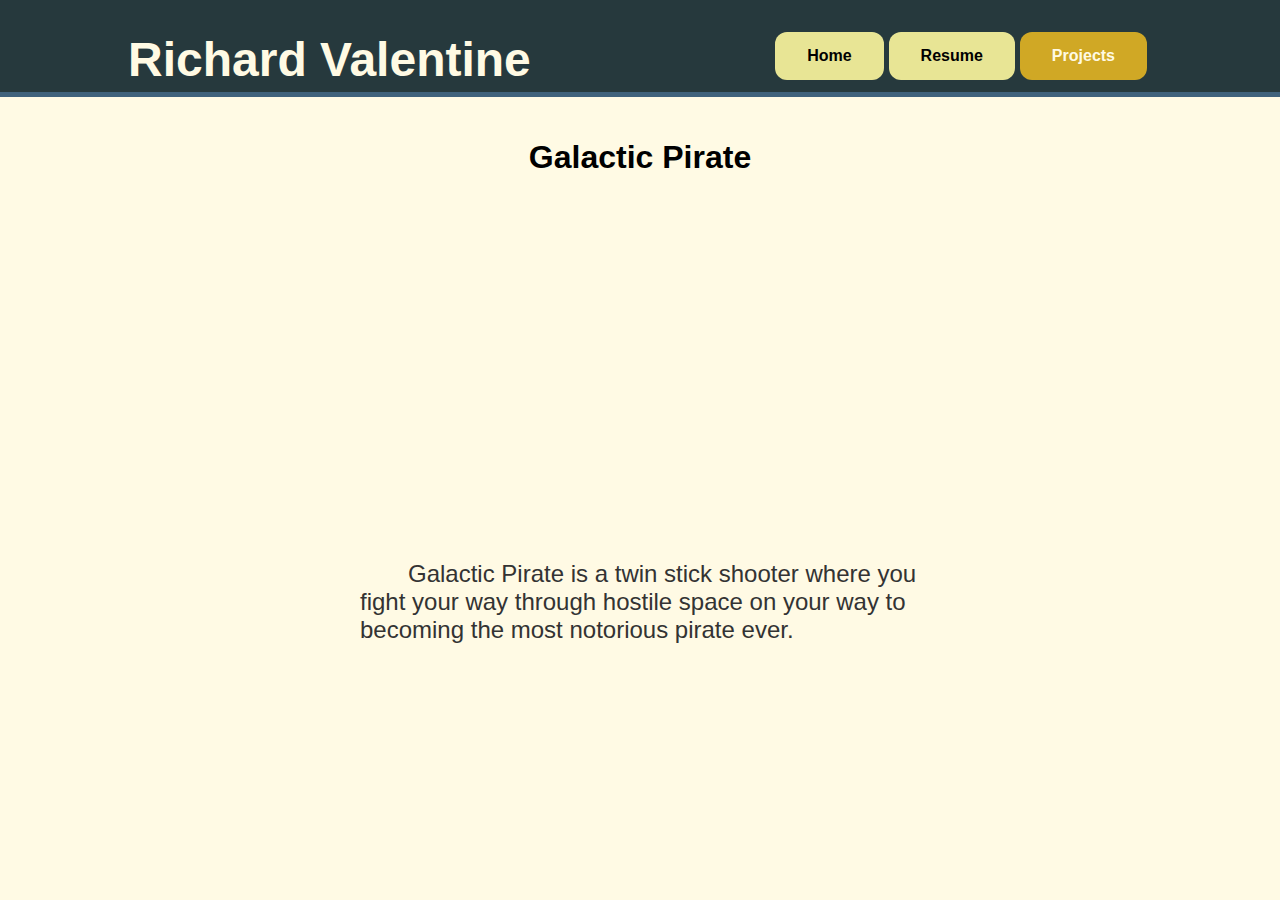
<file: galactic_pirate.html>
<!DOCTYPE html>
<html>
	<head>
		<title>Richard Valentine</title>
		<link rel="stylesheet" type="text/css" href="styles.css">
	</head>
	<div id="pageContainer">
		<div class="top">
			<div class="header">
				<h1><div class="name">Richard Valentine</div>
					<div class="buttons">
					<a href="projects.html" class="currentButton">Projects</a>
					<a href="resume.html" class="button">Resume</a>
					<a href="index.html" class="button">Home</a>
					</div>
				</h1>
			</div>
		</div>
		<div id="body">
			<div class="project">
				<h2>Galactic Pirate</h2>
				<div class="content">
					<iframe width="560" height="315" src="https://www.youtube.com/embed/aclk_M2P8Uo?si=2qyeieFBbm7MFKnm" title="YouTube video player" frameborder="0"
					allow="accelerometer; autoplay; clipboard-write; encrypted-media; gyroscope; picture-in-picture" allowfullscreen></iframe>
				</div>
				<div class="content">
					<iframe width="560" height="315" src="https://www.youtube.com/embed/BBjOeb1alQE?si=l90OHxcJmpvzgQDd" title="YouTube video player" frameborder="0"
					allow="accelerometer; autoplay; clipboard-write; encrypted-media; gyroscope; picture-in-picture" allowfullscreen></iframe>
				</div>
				<div class="infoContainer">
				<div class="information">
					<p>Galactic Pirate is a twin stick shooter where you fight your way through hostile space on your way to becoming the most notorious pirate ever.</p>
				</div>
				</div>
			</div>
		</div>
	</div>
</html>
</file>
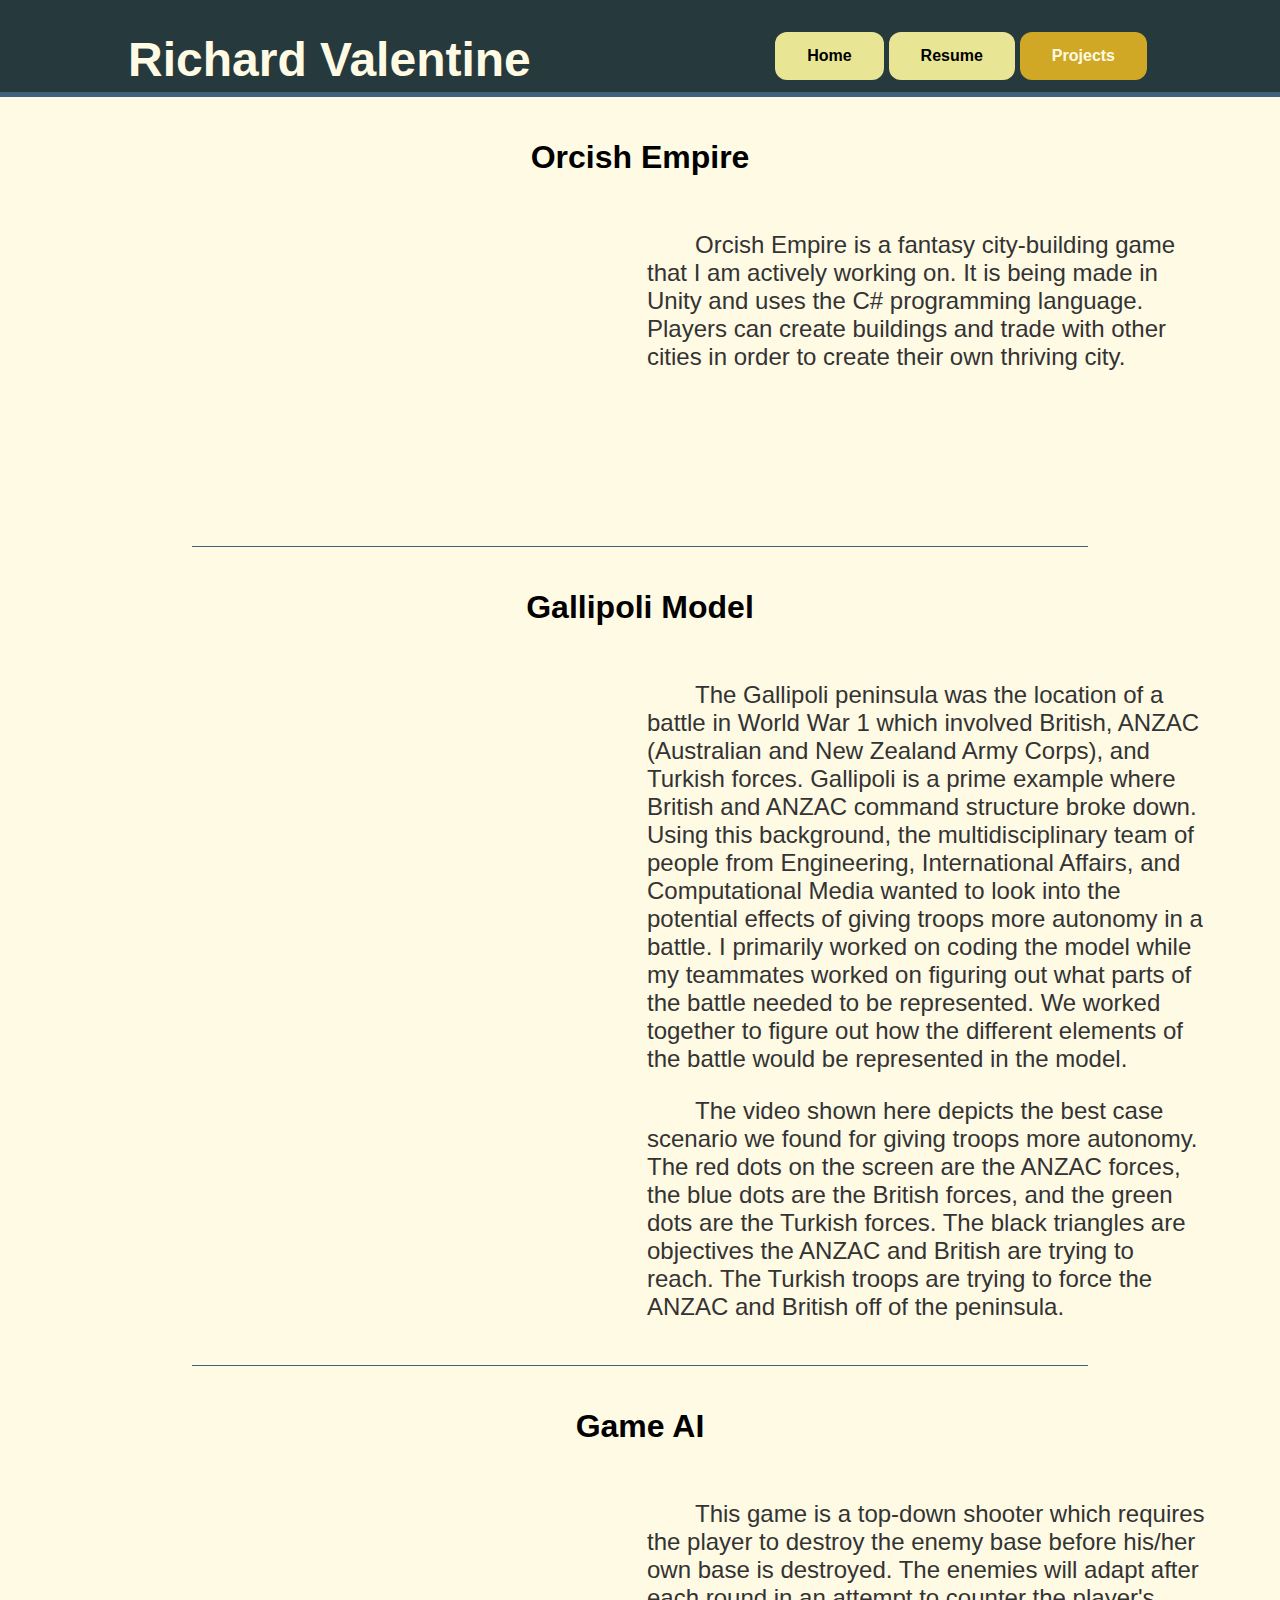
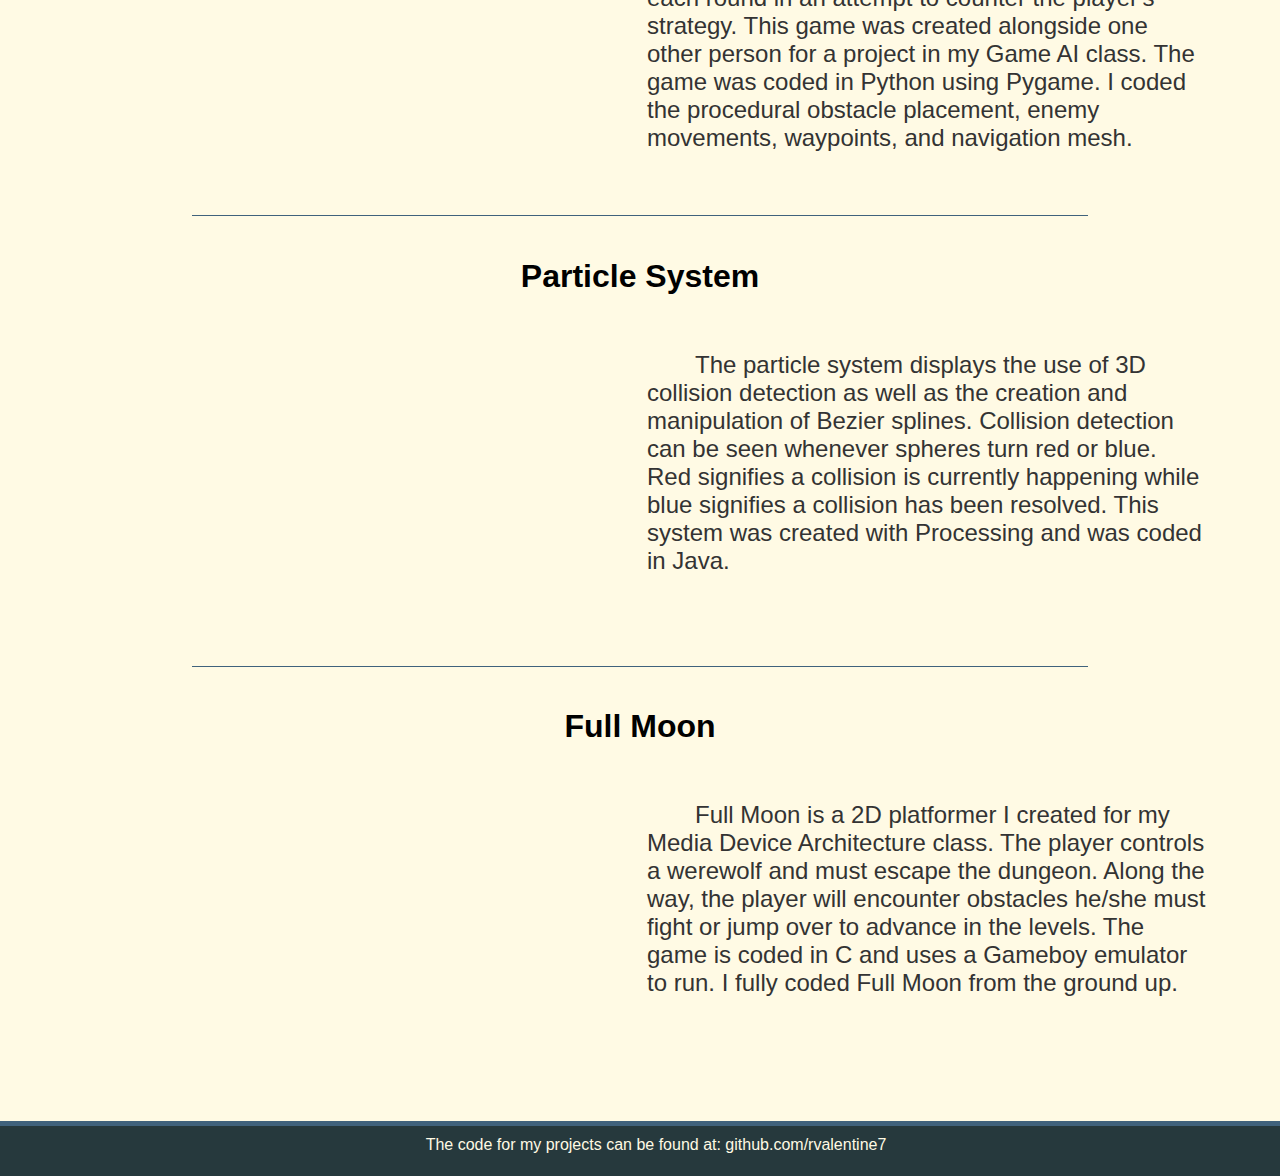
<file: projects.html>
<!DOCTYPE html>
<html>
	<head>
		<title>Richard Valentine</title>
		<link rel="stylesheet" type="text/css" href="styles.css">
	</head>
	<div id="pageContainer">
		<div class="top">
			<div class="header">
				<h1><div class="name">Richard Valentine</div>
					<div class="buttons">
					<a href="projects.html" class="currentButton">Projects</a>
					<a href="resume.html" class="button">Resume</a>
					<a href="index.html" class="button">Home</a>
					</div>
				</h1>
			</div>
		</div>
		<div id="body">
			<div class="project">
				<h2>Orcish Empire</h2>
				<div class="content">
					<iframe width="560" height="315" src="https://www.youtube.com/embed/LlQu9QYVir4" title="YouTube video player" frameborder="0"
					allow="accelerometer; autoplay; clipboard-write; encrypted-media; gyroscope; picture-in-picture" allowfullscreen></iframe>
				</div>
				<div class="infoContainer">
				<div class="information">
					<p>Orcish Empire is a fantasy city-building game that I am actively working on. 
					It is being made in Unity and uses the C# programming language.  Players can create buildings
					and trade with other cities in order to create their own thriving city.</p>
				</div>
				</div>
			</div>
			<div class="break"></div>
			<div class="project">
				<h2>Gallipoli Model</h2>
				<div class="content">
					<iframe width="560" height="315" src="https://www.youtube.com/embed/ErquhYkndUs" title="YouTube video player" frameborder="0"
					allow="accelerometer; autoplay; clipboard-write; encrypted-media; gyroscope; picture-in-picture" allowfullscreen></iframe>
				</div>
				<div class="infoContainer">
				<div class="information">
					<p>The Gallipoli peninsula was the location of a battle in World War 1 which involved
					British, ANZAC (Australian and New Zealand Army Corps), and Turkish forces.
					Gallipoli is a prime example where British and ANZAC command
					structure broke down.  Using this background, the multidisciplinary
					team of people from Engineering, International Affairs, and Computational Media wanted
					to look into the potential effects of giving troops more autonomy in a battle.
					I primarily worked on coding the model
					while my teammates worked on figuring out what parts of the battle needed to be
					represented.  We worked together to figure out how the different elements of the
					battle would be represented in the model.</p>
					<p>
					The video shown here depicts the best case scenario we found for giving troops
					more autonomy.  The red dots on the screen are the ANZAC forces, the blue dots are
					the British forces, and the green dots are the Turkish forces.  The black triangles
					are objectives the ANZAC and British are trying to reach.  The Turkish troops are trying
					to force the ANZAC and British off of the peninsula.
					</p>
				</div>
				</div>
			</div>
			<div class="break"></div>
			<div class="project">
				<h2>Game AI</h2>
				<div class="content">
					<iframe width="560" height="315" src="https://www.youtube.com/embed/o4HAdUcm8Hg" title="YouTube video player" frameborder="0"
					allow="accelerometer; autoplay; clipboard-write; encrypted-media; gyroscope; picture-in-picture" allowfullscreen></iframe>
				</div>
				<div class="infoContainer">
				<div class="information">
					<p>This game is a top-down shooter which requires the player to destroy the enemy base before his/her own base is destroyed.
					The enemies will adapt after each round in an attempt to counter the player's strategy.  This game was
					created alongside one other person for a project in my Game AI class.  The game was coded in Python
					using Pygame.  I coded the procedural obstacle placement, enemy movements, waypoints, and navigation mesh.</p>
				</div>
				</div>
			</div>
			<div class="break"></div>
			<div class="project">
				<h2>Particle System</h2>
				<div class="content">
					<iframe width="560" height="315" src="https://www.youtube.com/embed/AmSOKN93U6w" title="YouTube video player" frameborder="0"
					allow="accelerometer; autoplay; clipboard-write; encrypted-media; gyroscope; picture-in-picture" allowfullscreen></iframe>
				</div>
				<div class="infoContainer">
				<div class="information">
					<p>The particle system displays the use of 3D collision detection as well as the creation 
					and manipulation of Bezier splines.  Collision detection can be seen whenever spheres turn 
					red or blue.  Red signifies a collision is currently happening while blue signifies a 
					collision has been resolved.  This system was created with Processing and was coded in Java.</p>
				</div>
				</div>
			</div>
			<div class="break"></div>
			<div class="project">
				<h2>Full Moon</h2>
				<div class="content">
					<iframe width="560" height="315" src="https://www.youtube.com/embed/GrcBT_duVuM" title="YouTube video player" frameborder="0"
					allow="accelerometer; autoplay; clipboard-write; encrypted-media; gyroscope; picture-in-picture" allowfullscreen></iframe>
				</div>
				<div class="infoContainer">
				<div class="information">
					<p>Full Moon is a 2D platformer I created for my Media Device Architecture
					class.  The player controls a werewolf and must escape the dungeon.  Along
					the way, the player will encounter obstacles he/she must fight or jump over to
					advance in the levels.  The game is coded in C and uses a Gameboy emulator to run.
					I fully coded Full Moon from the ground up.</p>
				</div>
				</div>
			</div>
		</div>
		<footer>
			<div class="bottom">
			The code for my projects can be found at: <a href="https://github.com/rvalentine7"><font color="#FFFAE4">github.com/rvalentine7</font></a>
			</div>
		</footer>
	</div>
</html>
</file>
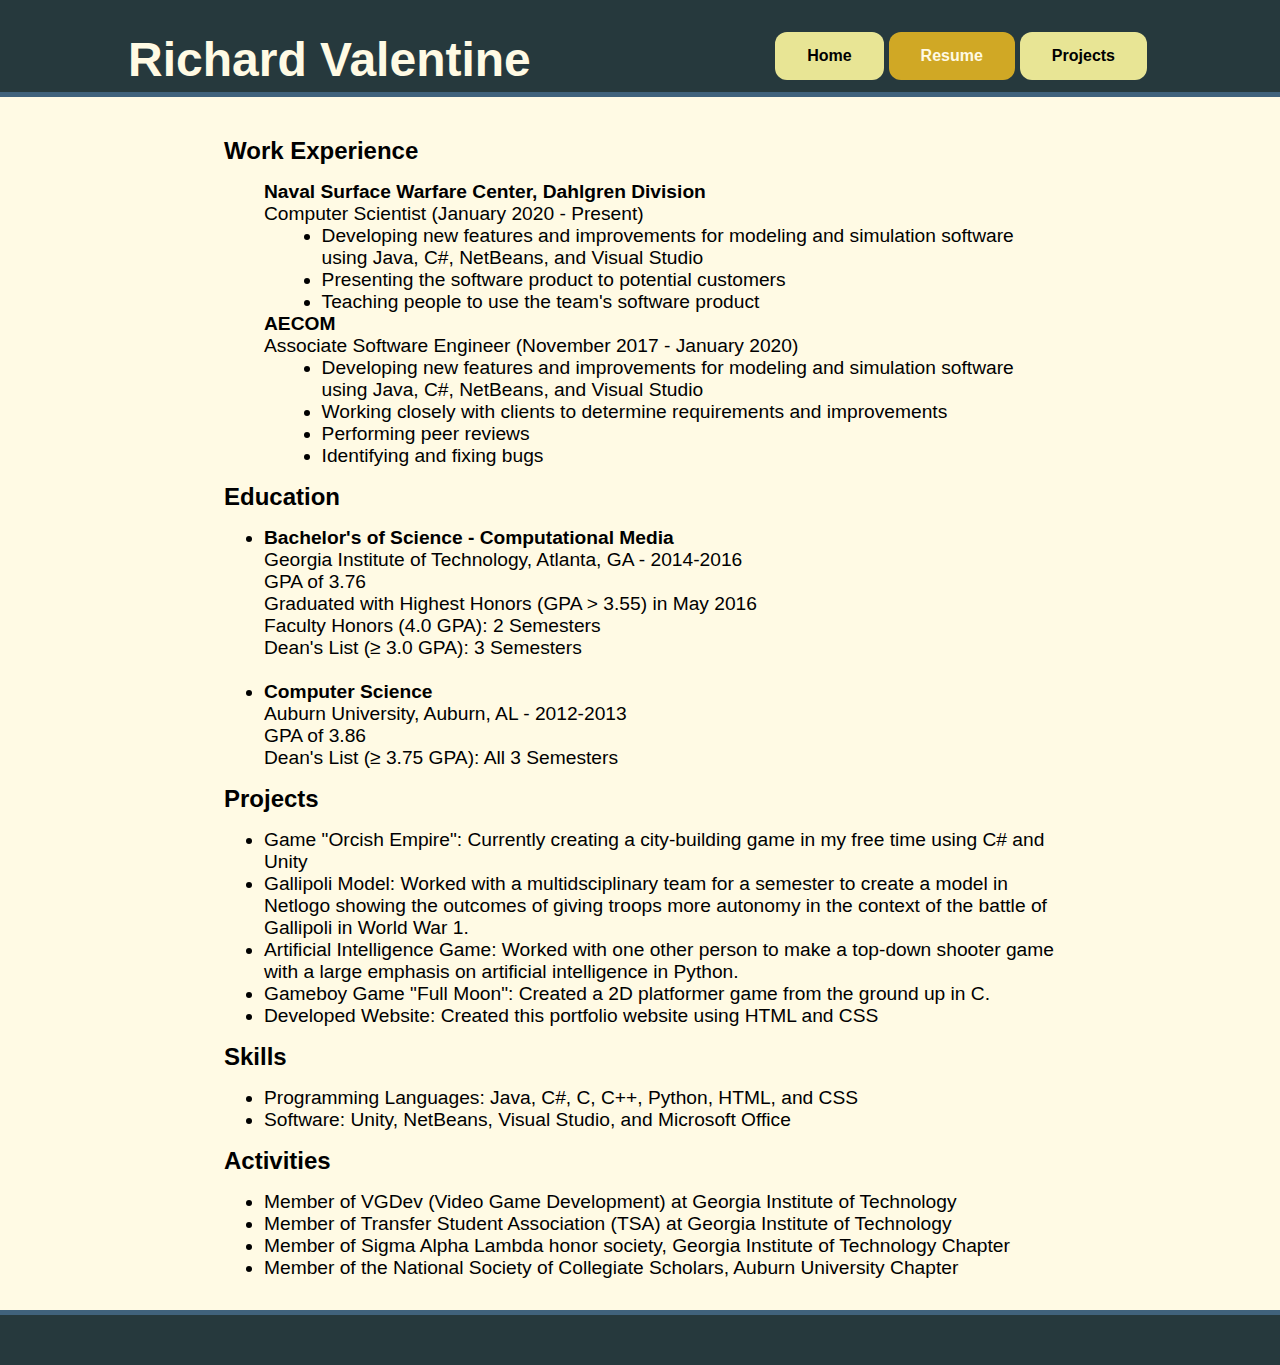
<file: resume.html>
<!DOCTYPE html>
<html>
	<head>
		<title>Richard Valentine</title>
		<link rel="stylesheet" type="text/css" href="styles.css">
	</head>
	<div id="pageContainer">
		<div class="top">
			<div class="header">
				<h1><div class="name">Richard Valentine</div>
					<div class="buttons">
					<a href="projects.html" class="button">Projects</a>
					<a href="resume.html" class="currentButton">Resume</a>
					<a href="index.html" class="button">Home</a>
					</div>
				</h1>
			</div>
		</div>
		<div class="resume">
			<h3>Work Experience</h3>
			<ul>
				<div class="listText">
					<b>Naval Surface Warfare Center, Dahlgren Division</b><br>
					Computer Scientist (January 2020 - Present)
					<div class="tab">
						<li>Developing new features and improvements for modeling and simulation software 
						using Java, C#, NetBeans, and Visual Studio</li>
						<li>Presenting the software product to potential customers</li>
						<li>Teaching people to use the team's software product</li>
					</div>
					<b>AECOM</b><br>
					Associate Software Engineer (November 2017 - January 2020)
					<div class="tab">
						<li>Developing new features and improvements for modeling and simulation software 
						using Java, C#, NetBeans, and Visual Studio</li>
						<li>Working closely with clients to determine requirements and improvements</li>
						<li>Performing peer reviews</li>
						<li>Identifying and fixing bugs</li>
					</div>
				</div>
			</ul>
			<h3>Education</h3>
			<ul>
				<div class="listText">
					<li>
					<b>Bachelor's of Science - Computational Media</b><br>
					Georgia Institute of Technology, Atlanta, GA - 2014-2016<br>
					GPA of 3.76<br>
					Graduated with Highest Honors (GPA > 3.55) in May 2016<br>
					Faculty Honors (4.0 GPA): 2 Semesters<br>
					Dean's List (&ge; 3.0 GPA): 3 Semesters<br>
					</li>
					<br>
					<li>
					<b>Computer Science</b><br>
					Auburn University, Auburn, AL - 2012-2013<br>
					GPA of 3.86<br>
					Dean's List (&ge; 3.75 GPA): All 3 Semesters
					</li>
				</div>
			</ul>
			<h3>Projects</h3>
			<ul>
				<div class="listText">
					<li>Game "Orcish Empire":  Currently creating a city-building game in my free time 
					using C# and Unity</li>
					<li>Gallipoli Model:  Worked with a multidsciplinary team for a semester
					to create a model in Netlogo showing the outcomes of giving troops more
					autonomy in the context of the battle of Gallipoli in World War 1.</li>
					<li>Artificial Intelligence Game:  Worked with one other person
					to make a top-down shooter game with a large emphasis on artificial intelligence
					in Python.</li>
					<li>Gameboy Game "Full Moon":  Created a 2D platformer game from the ground up in C.</li>
					<li>Developed Website:  Created this portfolio website using HTML and CSS</li>
				</div>
			</ul>
			<h3>Skills</h3>
			<ul>
				<div class="listText">
					<li>Programming Languages:  Java, C#, C, C++, Python, HTML, and CSS</li>
					<li>Software:  Unity, NetBeans, Visual Studio, and Microsoft Office</li>
				</div>
			</ul>
			<h3>Activities</h3>
			<ul>
				<div class="listText">
					<li>Member of VGDev (Video Game Development) at Georgia Institute of Technology</li>
					<li>Member of Transfer Student Association (TSA) at Georgia Institute of Technology</li>
					<li>Member of Sigma Alpha Lambda honor society, Georgia Institute of Technology Chapter</li>
					<li>Member of the National Society of Collegiate Scholars, Auburn University Chapter</li>
				</div>
			</ul>
		</div>
		<footer><div class="bottom"></div></footer>
	</div>
</html>
</file>
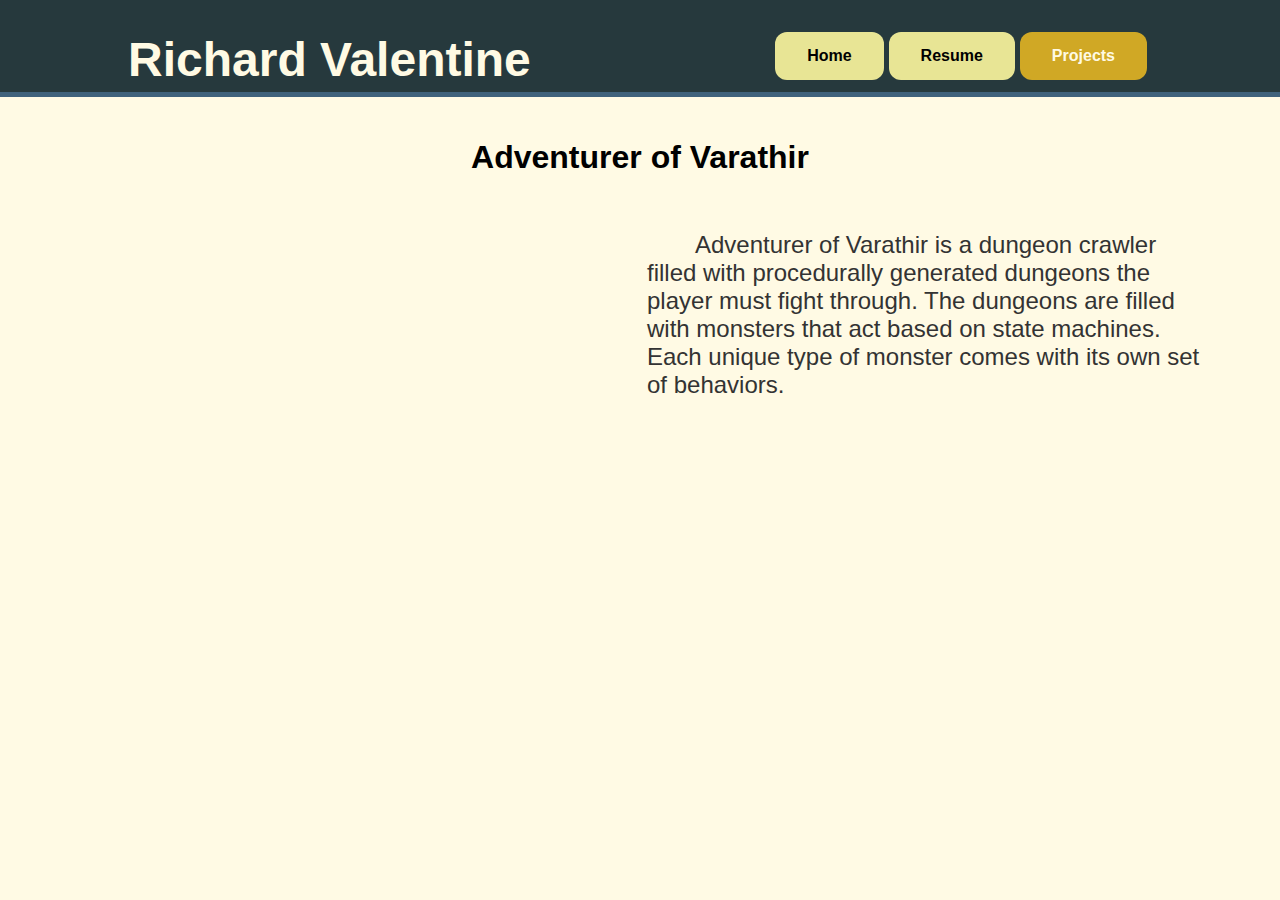
<file: varathir.html>
<!DOCTYPE html>
<html>
	<head>
		<title>Richard Valentine</title>
		<link rel="stylesheet" type="text/css" href="styles.css">
	</head>
	<div id="pageContainer">
		<div class="top">
			<div class="header">
				<h1><div class="name">Richard Valentine</div>
					<div class="buttons">
					<a href="projects.html" class="currentButton">Projects</a>
					<a href="resume.html" class="button">Resume</a>
					<a href="index.html" class="button">Home</a>
					</div>
				</h1>
			</div>
		</div>
		<div id="body">
			<div class="project">
				<h2>Adventurer of Varathir</h2>
				<div class="content">
					<iframe width="560" height="315" src="https://www.youtube.com/embed/Y6_uwGoqkGA?si=br3Uzie_7n3ArbWt" title="YouTube video player" frameborder="0"
					allow="accelerometer; autoplay; clipboard-write; encrypted-media; gyroscope; picture-in-picture" allowfullscreen></iframe>
				</div>
				<div class="infoContainer">
				<div class="information">
					<p>Adventurer of Varathir is a dungeon crawler filled with procedurally generated dungeons the player must fight through.
					The dungeons are filled with monsters that act based on state machines.  Each unique type of monster comes with
					its own set of behaviors.</p>
				</div>
				</div>
			</div>
		</div>
	</div>
</html>
</file>
<file: styles.css>
/*The container for everything on the page*/
#pageContainer {
	min-height:100%;
	position:relative;
	background-color: #FFFAE4;
}
/*Styling for the overall page*/
html, body {
	margin: 0;
	padding: 0;
	height: 100%;
}
/*The overall container for the header*/
.top {
	background-color: #26393D;
	border-bottom: 5px solid #40627C;
	/*padding:10px;*/
}
/*Holds my name and website navigation*/
.header {
	margin: 0 auto;
	width: 80%;
	overflow: auto;
}
/*Styling for my name in the header*/
.name {
	color: #FFFAE4;
	float: left;
	width: 40%;
}
/*Styling for the buttons in the header*/
.buttons {
	float: right;
}
/*The main section of each page*/
#body {
	background-color: #FFFAE4;
    margin: 0;
	padding-bottom: 60px;
}
/*The background for the bottom*/
footer {
	border-top: 5px solid #40627C;
	background-color: #26393D;
	position: absolute;
	bottom: 0;
	height: 50px;
	width: 100%;
}
/*The text in the footer*/
.bottom {
	width: 100%;
	margin: 0px 0px 0px 0px;
	padding-top: 10px;
	font-family: 'Helvetica';
    color: #FFFAE4;
	text-indent: 2.0em;
	text-align: center;
    font-size: 1em;
	
	bottom: 0;
	height: center;
}
hr {
	border-top: 1px solid #d5d5d5;
}
nav ul, footer ul {
    font-family:'Helvetica', 'Arial', 'Sans-Serif';
    padding: 0px;
    list-style: none;
    font-weight: bold;
}
nav ul li, footer ul li {
    display: inline;
    margin-right: 20px;
}
/*Link styling*/
a {
    text-decoration: none;
	text-align: left;
}
/*Styling for hovering over links*/
a:hover {
    text-decoration: underline;
}
h1 {
	font-size: 3em;
    font-family:'Helvetica', 'Arial', 'Sans-Serif';
}
h2 {
	font-size: 2em;
	font-family:'Helvetica';
}
/*Category title in my resume*/
h3 {
	font-size: 1.5em;
	font-family: 'Helvetica';
	padding: 0;
	margin: 0;
}
/*Styling for the text in my about me*/
p {
	font-family: 'Helvetica';
    font-size: 1.5em;
    color: #333;
	text-indent: 2.0em;
	text-align: left;
}
/*Styling for my email on the home page*/
.p2 {
	font-family: 'Helvetica';
	display: inline-block;
    font-size: 1.5em;
    color: #333;
}
ul.posts { 
    margin: 20px auto 40px; 
    font-size: 2em;
}
ul.posts li {
    list-style: none;
}
/*The buttons for going to other pages*/
.button {
	border-radius: 12px;
	background-color: #E8E595;
    color: black;
    padding: 15px 32px;
    text-align: center;
    text-decoration: none;
    display: inline-block;
    font-size: 16px;
	margin-bottom: 12px;
	float: right;
	margin-right: 5px;
}
/*The change in appearance of the buttons*/
.button:hover {
	background-color: #D0A825;
	text-decoration: none;
}
/*The button for the current page*/
.currentButton {
	border-radius: 12px;
    padding: 15px 32px;
    text-align: center;
    text-decoration: none;
    display: inline-block;
    font-size: 16px;
	margin-bottom: 12px;
	float: right;
	margin-right: 5px;
	background-color: #D0A825;
	color: #FFFAE4;
}
/*The change in appearance of the current button*/
.currentButton:hover {
	text-decoration:none;
}
/*The styling for my resume on the resume page*/
.resume {
	width: 65%;
	margin-top: 30px;
	margin-left: auto;
	margin-right: auto;
	padding: 10px;
	padding-bottom: 70px;
	background-color: #FFFAE4;
}
/*Creating space on the left for work experience in my resume*/
.tab {
	margin-left: 3em;
}
/*The container for my projects on the projects page*/
.project {
	padding: 15px 32px;
	height: auto;
	overflow: auto;
	text-align: center;
}
/*The line separating projects on the projects page*/
.break {
	width: 70%;
	border-bottom: 1px solid #40627C;
	margin: 0 auto;
}
/*Styling for the video embeds*/
.content {
	display: inline-block;
	vertical-align: center;
	width: 560px;
	padding: 5px;
	margin: 0 auto;
}
.media {
	display: block;
	margin: 0 auto;
}
/*The styling for the text describing my projects on the projects page*/
.information {
	vertical-align: top;
	width: 560px;
	padding-left: 12px;
	padding-right: 12px;
	margin: 0 auto;
}
/*The container for describing my projects on the projects page*/
.infoContainer {
	display: inline-block;
	vertical-align: top;
	padding: 5px;
	margin: 0 auto;
}
/*The text for the lists on my resume*/
.listText {
	
	font-family: 'Helvetica';
	font-size: 1.2em;
}
/*Picture of me on the home page*/
.picture {
	display: inline-block;
	vertical-align: top;
	width: 394px;
	height: 700px;
	padding: 15px 20px;
	margin: 0 auto;
}
/*About me text on the home page*/
.about {
	text-align: left;
	display: inline-block;
	vertical-align: top;
	width: 500px;
	padding: 12px 20px;
	margin: 0 auto;
}
/*Container for my picture and about me section on the home page*/
.home {
	padding: 32px 32px;
	height: auto;
	overflow: auto;
	text-align: center;
}
/*Container for the about me section on the home page*/
.container {
	display: inline-block;
	vertical-align: top;
	padding: 12px 20px;
	margin: 0 auto;
}
</file>
